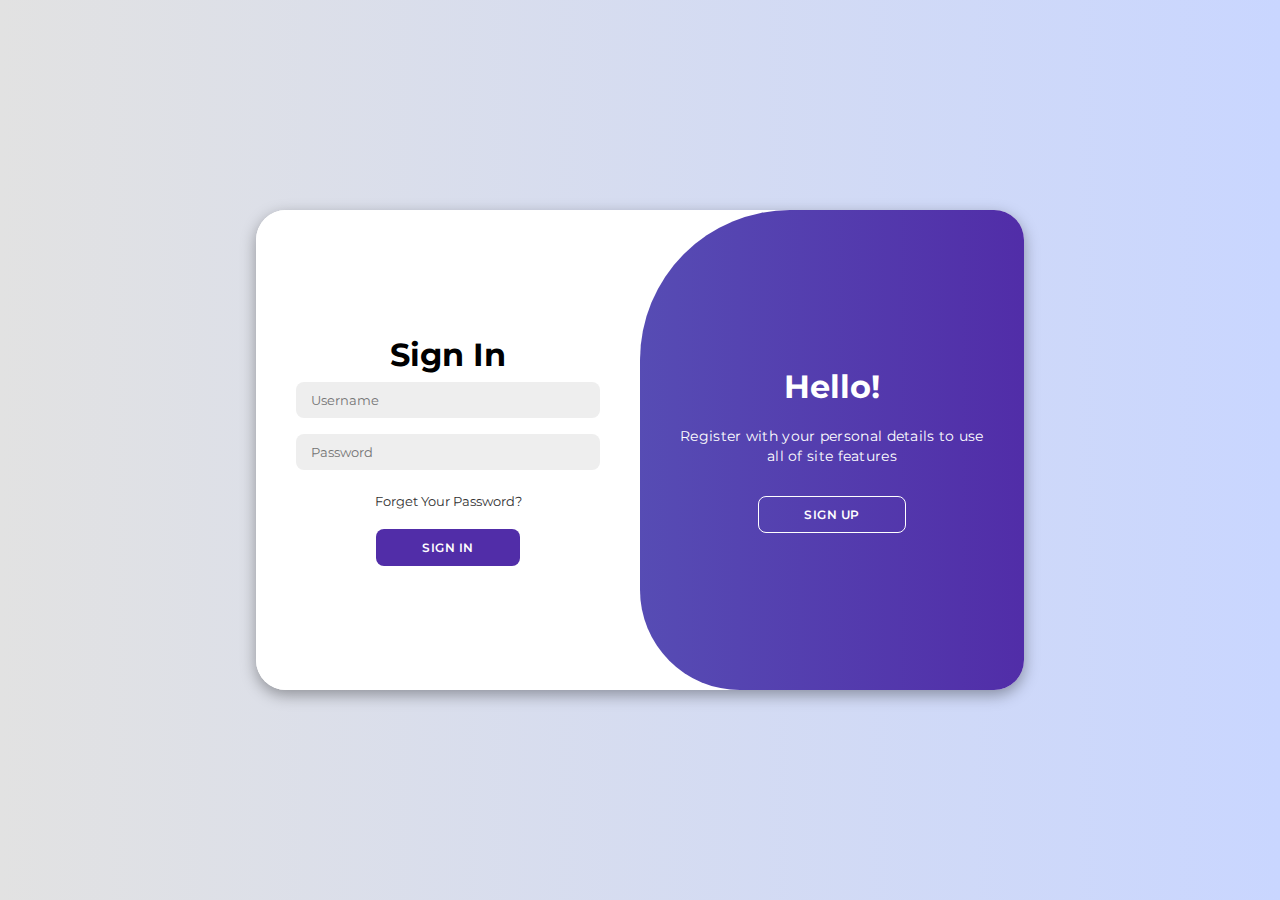
<file: Webpage/login.html>
<!DOCTYPE html>
<html lang="en">

<head>
    <meta charset="UTF-8">
    <meta name="viewport" content="width=device-width, initial-scale=1.0">
    <link rel="stylesheet" href="https://cdnjs.cloudflare.com/ajax/libs/font-awesome/6.4.2/css/all.min.css">
    <link rel="stylesheet" href="login_style.css">
    <title>Login Page</title>
</head>

<body>

    <div class="container" id="container">
        <div class="form-container sign-up">
            <form>
                <h1>Create Account</h1>
                <!--<div class="social-icons">
                     <a href="#" class="icon"><i class="fa-brands fa-google-plus-g"></i></a>
                    <a href="#" class="icon"><i class="fa-brands fa-facebook-f"></i></a>
                    <a href="#" class="icon"><i class="fa-brands fa-github"></i></a>
                    <a href="#" class="icon"><i class="fa-brands fa-linkedin-in"></i></a>
                </div>
                <span>or use your email for registration</span> -->
                <input type="text" placeholder="Username">
                <input type="email" placeholder="Email">
                <input type="password" placeholder="Password">
                <button>Sign Up</button>
            </form>
        </div>
        <div class="form-container sign-in">
            <form id="loginForm"> <!-- Add an ID to the form for easier access -->
                <h1>Sign In</h1>
                <!-- <div class="social-icons">
                    <a href="#" class="icon"><i class="fa-brands fa-google-plus-g"></i></a>
                    <a href="#" class="icon"><i class="fa-brands fa-facebook-f"></i></a>
                    <a href="#" class="icon"><i class="fa-brands fa-github"></i></a>
                    <a href="#" class="icon"><i class="fa-brands fa-linkedin-in"></i></a>
                </div>
                <span>or use your email password</span> -->
                <input type="text" placeholder="Username">
                <input type="password" placeholder="Password">
                <a href="#">Forget Your Password?</a>
                <button type="submit">Sign In</button> <!-- Change button type to submit -->
            </form>
        </div>
        <div class="toggle-container">
            <div class="toggle">
                <div class="toggle-panel toggle-left">
                    <h1>Welcome Back!</h1>
                    <p>Enter your personal details to use all of site features</p>
                    <button class="hidden" id="login">Sign In</button>
                </div>
                <div class="toggle-panel toggle-right">
                    <h1>Hello!</h1>
                    <p>Register with your personal details to use all of site features</p>
                    <button class="hidden" id="register">Sign Up</button>
                </div>
            </div>
        </div>
    </div>

    <script src="login_script.js"></script>
</body>

</html>
</file>
<file: Webpage/login_style.css>
@import url('https://fonts.googleapis.com/css2?family=Montserrat:wght@300;400;500;600;700&display=swap');

*{
    margin: 0;
    padding: 0;
    box-sizing: border-box;
    font-family: 'Montserrat', sans-serif;
}

body{
    background-color: #c9d6ff;
    background: linear-gradient(to right, #e2e2e2, #c9d6ff);
    display: flex;
    align-items: center;
    justify-content: center;
    flex-direction: column;
    height: 100vh;
}

.container{
    background-color: #fff;
    border-radius: 30px;
    box-shadow: 0 5px 15px rgba(0, 0, 0, 0.35);
    position: relative;
    overflow: hidden;
    width: 768px;
    max-width: 100%;
    min-height: 480px;
}

.container p{
    font-size: 14px;
    line-height: 20px;
    letter-spacing: 0.3px;
    margin: 20px 0;
}

.container span{
    font-size: 12px;
}

.container a{
    color: #333;
    font-size: 13px;
    text-decoration: none;
    margin: 15px 0 10px;
}

.container button{
    background-color: #512da8;
    color: #fff;
    font-size: 12px;
    padding: 10px 45px;
    border: 1px solid transparent;
    border-radius: 8px;
    font-weight: 600;
    letter-spacing: 0.5px;
    text-transform: uppercase;
    margin-top: 10px;
    cursor: pointer;
}

.container button.hidden{
    background-color: transparent;
    border-color: #fff;
}

.container form{
    background-color: #fff;
    display: flex;
    align-items: center;
    justify-content: center;
    flex-direction: column;
    padding: 0 40px;
    height: 100%;
}

.container input{
    background-color: #eee;
    border: none;
    margin: 8px 0;
    padding: 10px 15px;
    font-size: 13px;
    border-radius: 8px;
    width: 100%;
    outline: none;
}

.form-container{
    position: absolute;
    top: 0;
    height: 100%;
    transition: all 0.6s ease-in-out;
}

.sign-in{
    left: 0;
    width: 50%;
    z-index: 2;
}

.container.active .sign-in{
    transform: translateX(100%);
}

.sign-up{
    left: 0;
    width: 50%;
    opacity: 0;
    z-index: 1;
}

.container.active .sign-up{
    transform: translateX(100%);
    opacity: 1;
    z-index: 5;
    animation: move 0.6s;
}

@keyframes move{
    0%, 49.99%{
        opacity: 0;
        z-index: 1;
    }
    50%, 100%{
        opacity: 1;
        z-index: 5;
    }
}

.social-icons{
    margin: 20px 0;
}

.social-icons a{
    border: 1px solid #ccc;
    border-radius: 20%;
    display: inline-flex;
    justify-content: center;
    align-items: center;
    margin: 0 3px;
    width: 40px;
    height: 40px;
}

.toggle-container{
    position: absolute;
    top: 0;
    left: 50%;
    width: 50%;
    height: 100%;
    overflow: hidden;
    transition: all 0.6s ease-in-out;
    border-radius: 150px 0 0 100px;
    z-index: 1000;
}

.container.active .toggle-container{
    transform: translateX(-100%);
    border-radius: 0 150px 100px 0;
}

.toggle{
    background-color: #512da8;
    height: 100%;
    background: linear-gradient(to right, #5c6bc0, #512da8);
    color: #fff;
    position: relative;
    left: -100%;
    height: 100%;
    width: 200%;
    transform: translateX(0);
    transition: all 0.6s ease-in-out;
}

.container.active .toggle{
    transform: translateX(50%);
}

.toggle-panel{
    position: absolute;
    width: 50%;
    height: 100%;
    display: flex;
    align-items: center;
    justify-content: center;
    flex-direction: column;
    padding: 0 30px;
    text-align: center;
    top: 0;
    transform: translateX(0);
    transition: all 0.6s ease-in-out;
}

.toggle-left{
    transform: translateX(-200%);
}

.container.active .toggle-left{
    transform: translateX(0);
}

.toggle-right{
    right: 0;
    transform: translateX(0);
}

.container.active .toggle-right{
    transform: translateX(200%);
}
</file>
